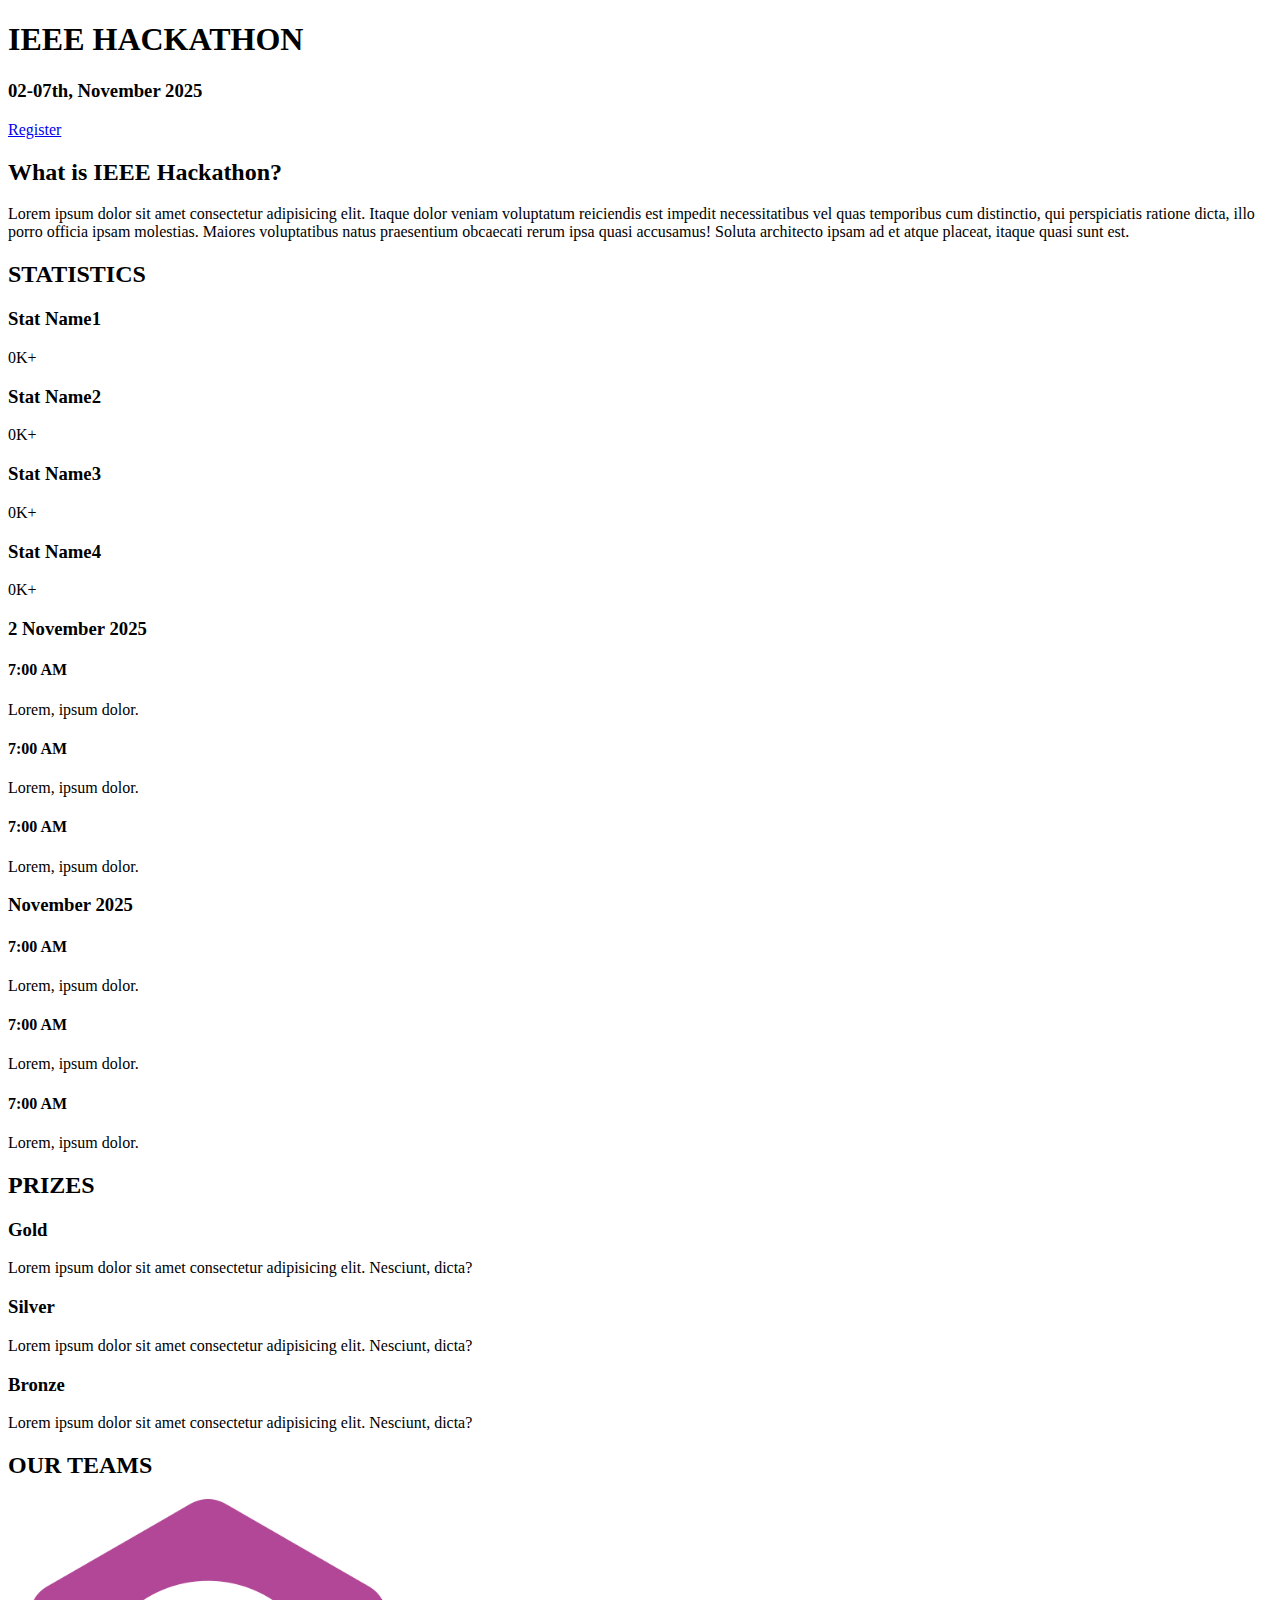
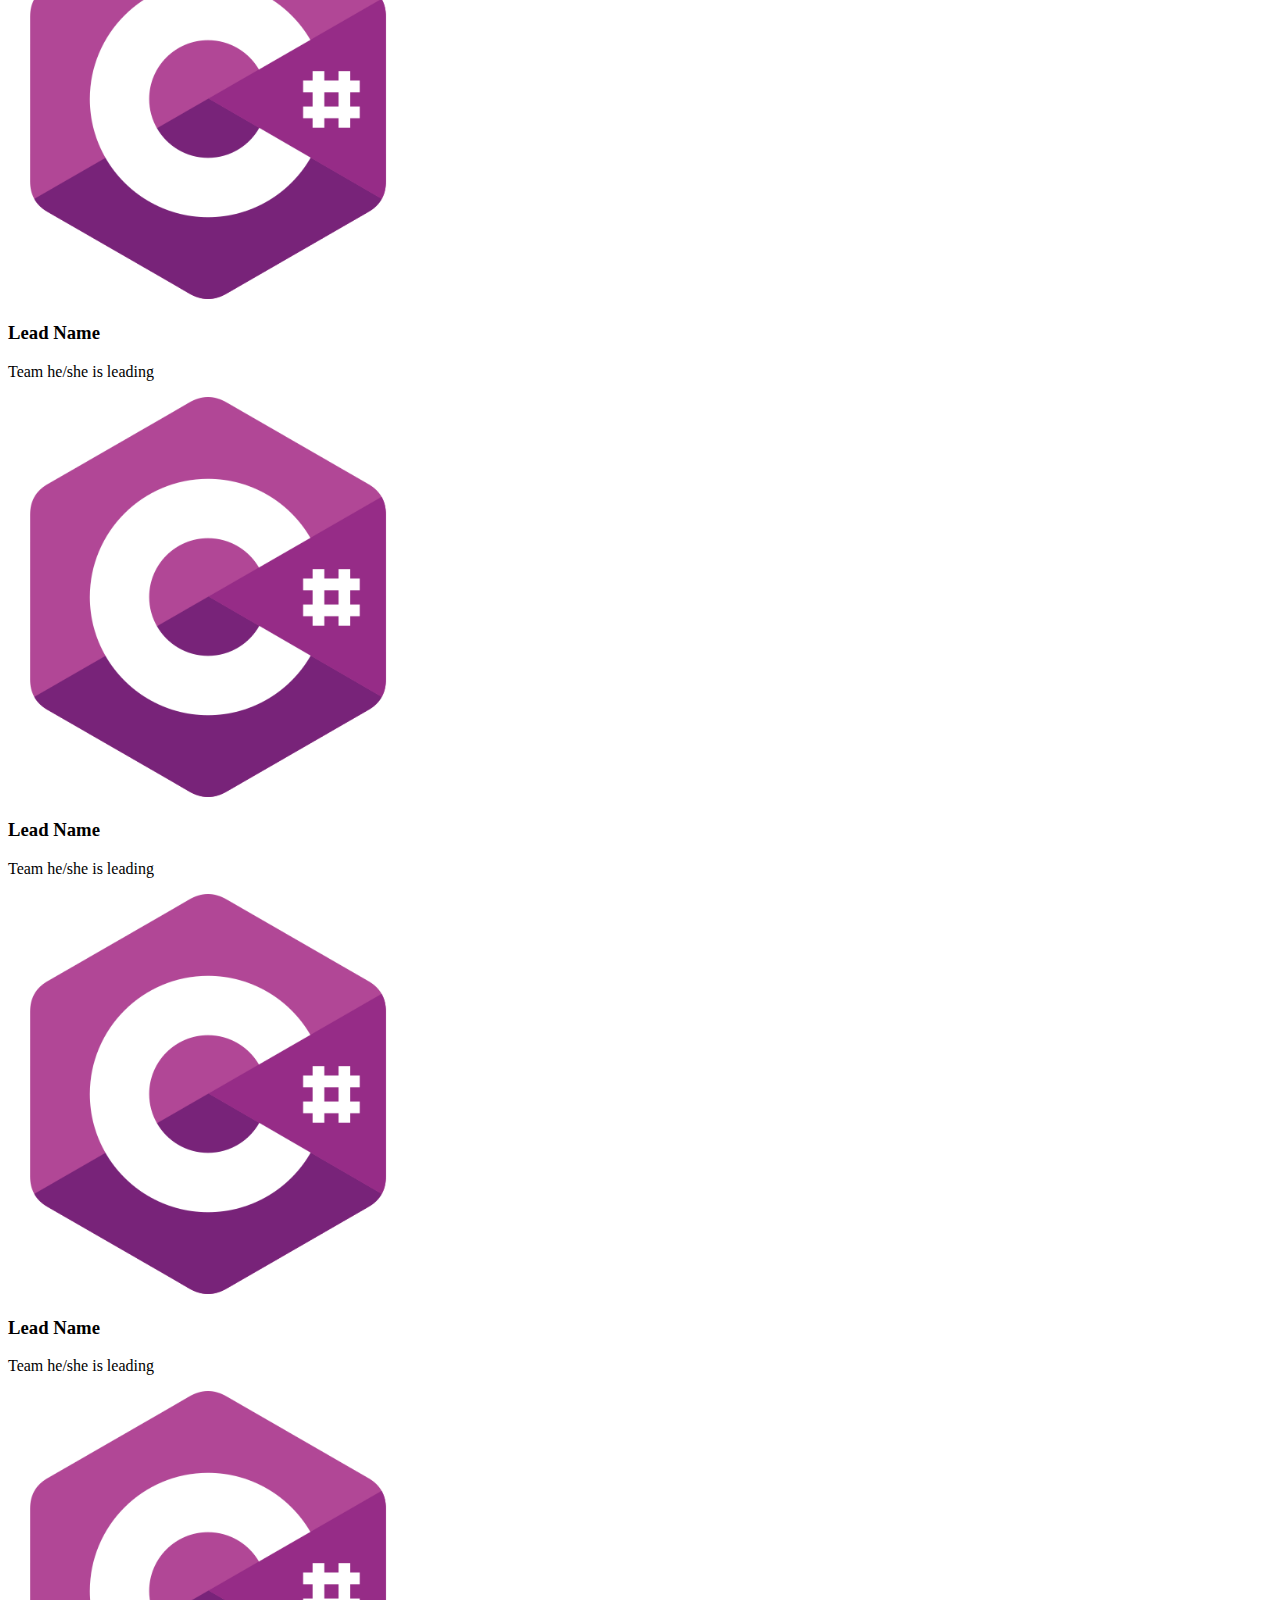
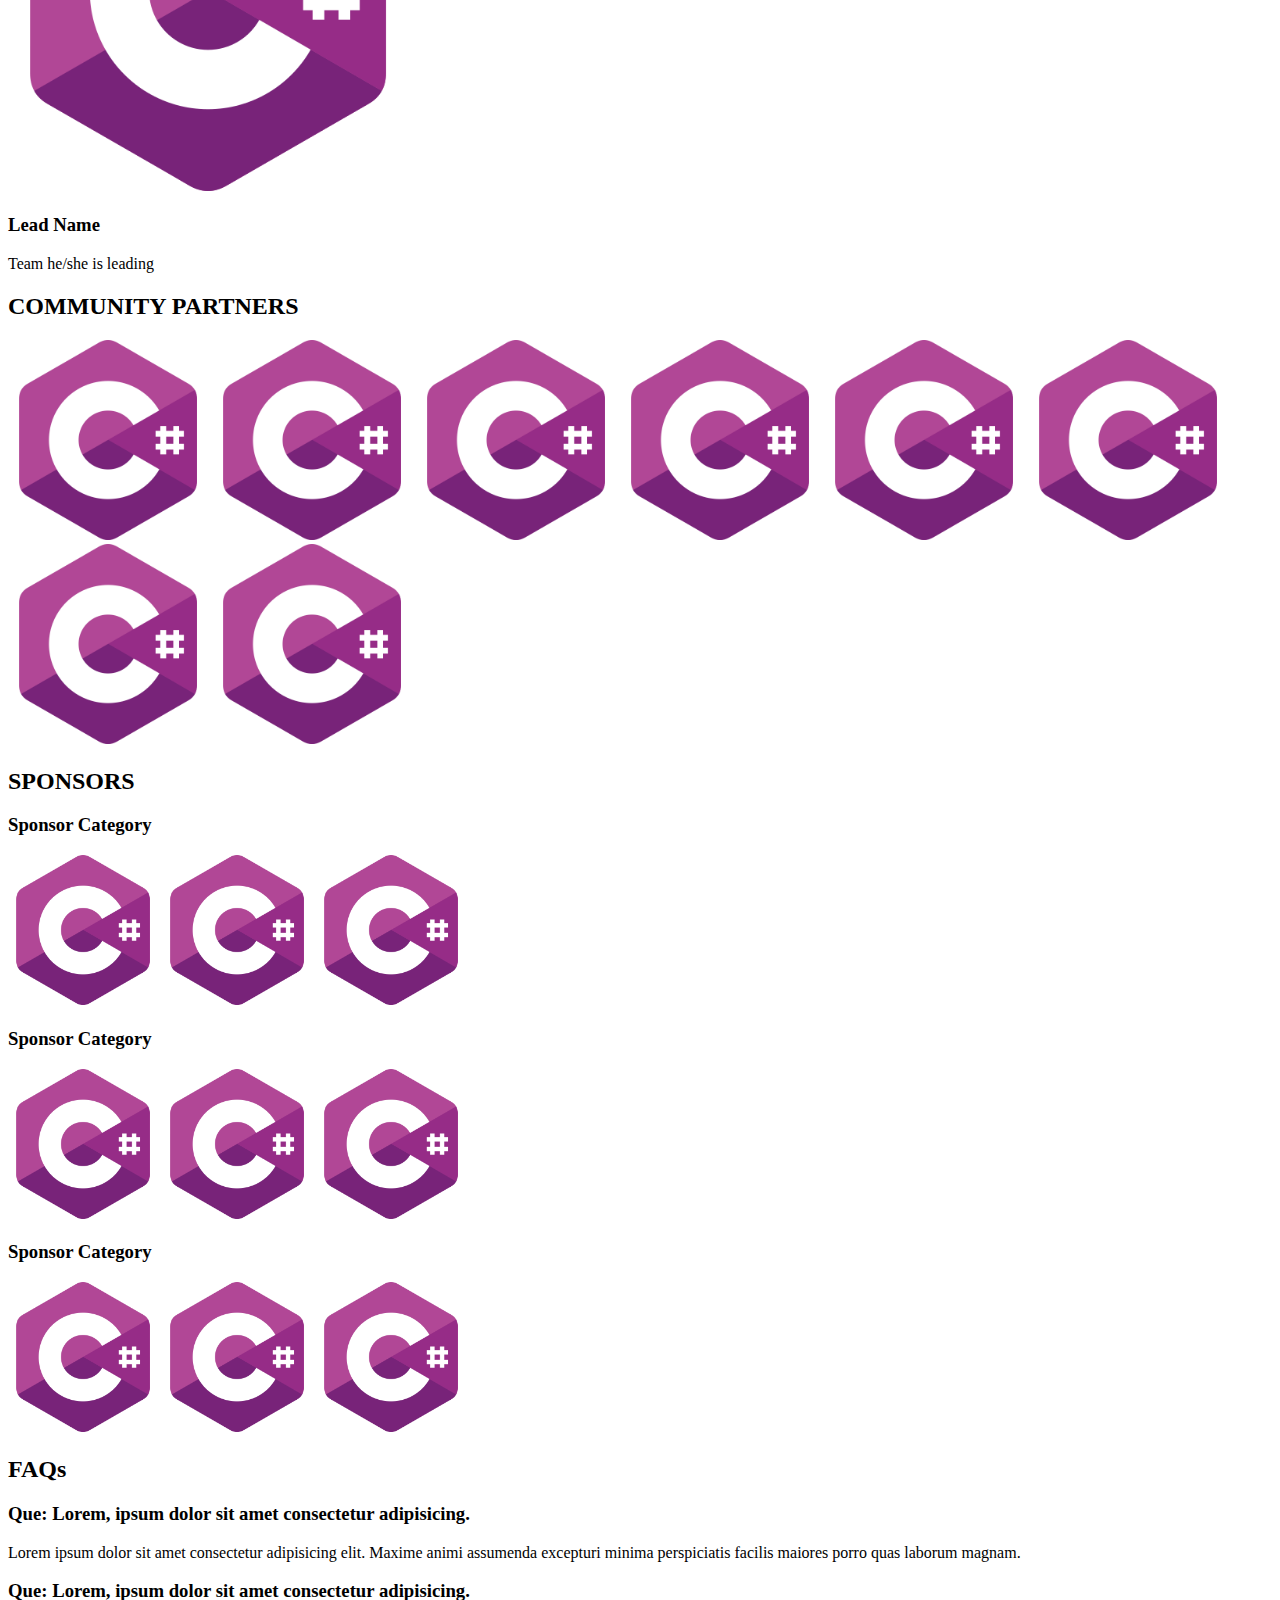
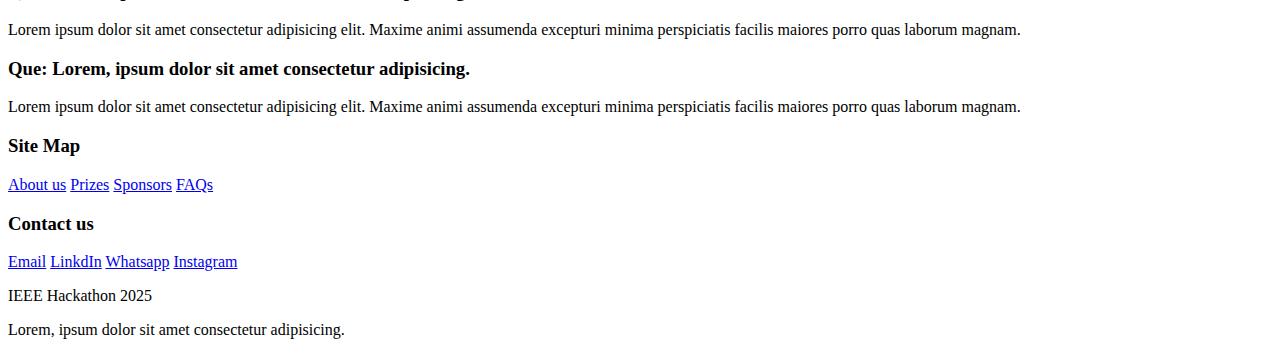
<file: index.html>
<!DOCTYPE html>
<html lang="en">

<head>
    <meta charset="UTF-8">
    <meta name="viewport" content="width=device-width, initial-scale=1.0">
    <title>IEEE Hackathon</title>
</head>

<body>
    <div class="hackathon-page">
        <section class="hero-section">
            <h1>IEEE HACKATHON</h1>
            <h3>02-07th, November 2025</h3>
            <a href="http://google.com" target="_blank">Register</a>
        </section>
        <section class="about-section">
            <h2>What is IEEE Hackathon?</h2>
            <p>Lorem ipsum dolor sit amet consectetur adipisicing elit.
                Itaque dolor veniam voluptatum reiciendis est impedit
                necessitatibus vel quas temporibus cum distinctio, qui
                perspiciatis ratione dicta, illo porro officia ipsam molestias.
                Maiores voluptatibus natus praesentium obcaecati rerum ipsa
                quasi accusamus! Soluta architecto ipsam ad et atque placeat,
                itaque quasi sunt est.</p>
        </section>
        <section class="stats-section">
            <h2>STATISTICS</h2>
            <div class="stats-container">
                <div class="stat">
                    <h3>Stat Name1</h3>
                    <p>0K+</p>
                </div>
                <div class="stat">
                    <h3>Stat Name2</h3>
                    <p>0K+</p>
                </div>
                <div class="stat">
                    <h3>Stat Name3</h3>
                    <p>0K+</p>
                </div>
                <div class="stat">
                    <h3>Stat Name4</h3>
                    <p>0K+</p>
                </div>
            </div>
        </section>
        <section class="timeline-section">
            <div class="timeline-container">
                <div class="timeline">
                    <h3>2 November 2025</h3>
                    <div class="times-container">
                        <div class="time">
                            <h4>7:00 AM</h4>
                            <p>Lorem, ipsum dolor.</p>
                        </div>
                        <div class="time">
                            <h4>7:00 AM</h4>
                            <p>Lorem, ipsum dolor.</p>
                        </div>
                        <div class="time">
                            <h4>7:00 AM</h4>
                            <p>Lorem, ipsum dolor.</p>
                        </div>
                    </div>
                </div>
                <div class="timeline">
                    <h3> November 2025</h3>
                    <div class="times-container">
                        <div class="time">
                            <h4>7:00 AM</h4>
                            <p>Lorem, ipsum dolor.</p>
                        </div>
                        <div class="time">
                            <h4>7:00 AM</h4>
                            <p>Lorem, ipsum dolor.</p>
                        </div>
                        <div class="time">
                            <h4>7:00 AM</h4>
                            <p>Lorem, ipsum dolor.</p>
                        </div>
                    </div>
                </div>
            </div>
        </section>
        <section class="prizes-section">
            <h2>PRIZES</h2>
            <div class="prizes-container">
                <div class="prize">
                    <h3>Gold</h3>
                    <p>Lorem ipsum dolor sit amet consectetur adipisicing elit. Nesciunt, dicta?</p>
                </div>
                <div class="prize">
                    <h3>Silver</h3>
                    <p>Lorem ipsum dolor sit amet consectetur adipisicing elit. Nesciunt, dicta?</p>
                </div>
                <div class="prize">
                    <h3>Bronze</h3>
                    <p>Lorem ipsum dolor sit amet consectetur adipisicing elit. Nesciunt, dicta?</p>
                </div>
            </div>
        </section>
        <section class="team-section">
            <h2>OUR TEAMS</h2>
            <div class="team-leads-container">
                <div class="team-lead">
                    <img src="logos/c-sharp.png" alt="No Photo" height="400">
                    <h3>Lead Name</h3>
                    <p>Team he/she is leading</p>
                </div>
                <div class="team-lead">
                    <img src="logos/c-sharp.png" alt="No Photo" height="400">
                    <h3>Lead Name</h3>
                    <p>Team he/she is leading</p>
                </div>
                <div class="team-lead">
                    <img src="logos/c-sharp.png" alt="No Photo" height="400">
                    <h3>Lead Name</h3>
                    <p>Team he/she is leading</p>
                </div>
                <div class="team-lead">
                    <img src="logos/c-sharp.png" alt="No Photo" height="400">
                    <h3>Lead Name</h3>
                    <p>Team he/she is leading</p>
                </div>
            </div>
        </section>
        <section class="community-partners-setion">
            <h2>COMMUNITY PARTNERS</h2>
            <div class="partners-container">
                <img src="logos/c-sharp.png" alt="No Photo" height="200">
                <img src="logos/c-sharp.png" alt="No Photo" height="200">
                <img src="logos/c-sharp.png" alt="No Photo" height="200">
                <img src="logos/c-sharp.png" alt="No Photo" height="200">
                <img src="logos/c-sharp.png" alt="No Photo" height="200">
                <img src="logos/c-sharp.png" alt="No Photo" height="200">
                <img src="logos/c-sharp.png" alt="No Photo" height="200">
                <img src="logos/c-sharp.png" alt="No Photo" height="200">
            </div>
        </section>
        <!-- Task: Judges Section -->
         <section class="sponsors-section">
            <h2>SPONSORS</h2>
            <div class="sponsors-category">
                <h3>Sponsor Category</h3>
                <div class="sponsors-container">
                    <img src="logos/c-sharp.png" alt="No Photo" height="150">
                    <img src="logos/c-sharp.png" alt="No Photo" height="150">
                    <img src="logos/c-sharp.png" alt="No Photo" height="150">
                </div>
            </div>
            <div class="sponsors-category">
                <h3>Sponsor Category</h3>
                <div class="sponsors-container">
                    <img src="logos/c-sharp.png" alt="No Photo" height="150">
                    <img src="logos/c-sharp.png" alt="No Photo" height="150">
                    <img src="logos/c-sharp.png" alt="No Photo" height="150">
                </div>
            </div>
            <div class="sponsors-category">
                <h3>Sponsor Category</h3>
                <div class="sponsors-container">
                    <img src="logos/c-sharp.png" alt="No Photo" height="150">
                    <img src="logos/c-sharp.png" alt="No Photo" height="150">
                    <img src="logos/c-sharp.png" alt="No Photo" height="150">
                </div>
            </div>
         </section>
        <section class="faqs-section">
            <h2>FAQs</h2>
            <div class="faq-container">
                <div class="faq">
                    <h3>Que: Lorem, ipsum dolor sit amet consectetur adipisicing.</h3>
                    <p>Lorem ipsum dolor sit amet consectetur adipisicing elit. 
                        Maxime animi assumenda excepturi minima perspiciatis 
                        facilis maiores porro quas laborum magnam.</p>
                </div>
                <div class="faq">
                    <h3>Que: Lorem, ipsum dolor sit amet consectetur adipisicing.</h3>
                    <p>Lorem ipsum dolor sit amet consectetur adipisicing elit. 
                        Maxime animi assumenda excepturi minima perspiciatis 
                        facilis maiores porro quas laborum magnam.</p>
                </div>
                <div class="faq">
                    <h3>Que: Lorem, ipsum dolor sit amet consectetur adipisicing.</h3>
                    <p>Lorem ipsum dolor sit amet consectetur adipisicing elit. 
                        Maxime animi assumenda excepturi minima perspiciatis 
                        facilis maiores porro quas laborum magnam.</p>
                </div>
            </div>
        </section>
        <section class="links-section">
            <div class="link-category">
                <h3>Site Map</h3>
                <a href="#about-section">About us</a>
                <a href="#prizes-section">Prizes</a>
                <a href="#sponsors-section">Sponsors</a>
                <a href="#faqs-section">FAQs</a>
            </div>
            <div class="link-category">
                <h3>Contact us</h3>
                <a href="http://instagram.com" target="_blank">Email</a>
                <a href="http://instagram.com" target="_blank">LinkdIn</a>
                <a href="http://instagram.com" target="_blank">Whatsapp</a>
                <a href="http://instagram.com" target="_blank">Instagram</a>
            </div>
        </section>
        <footer>
            <p>IEEE Hackathon 2025</p>
            <p>Lorem, ipsum dolor sit amet consectetur adipisicing.</p>

        </footer>
    </div>
</body>
</html>
</file>
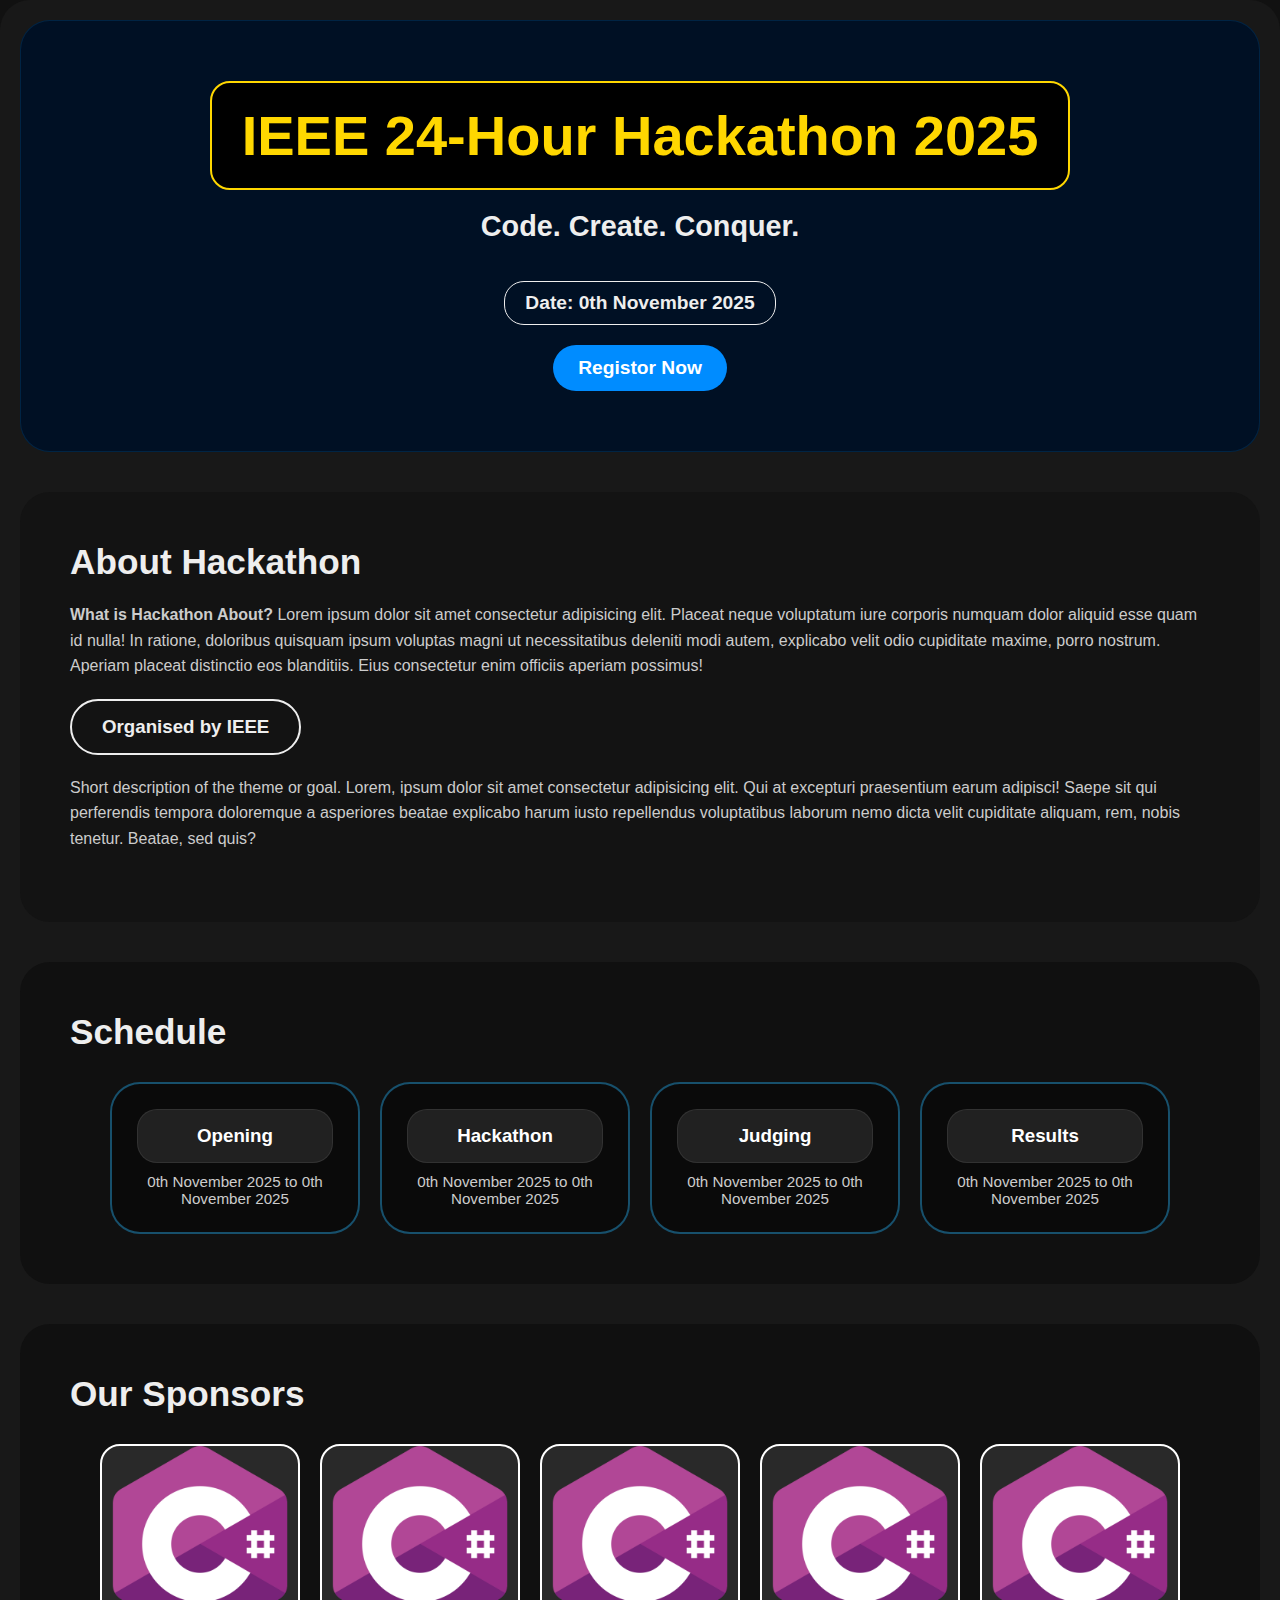
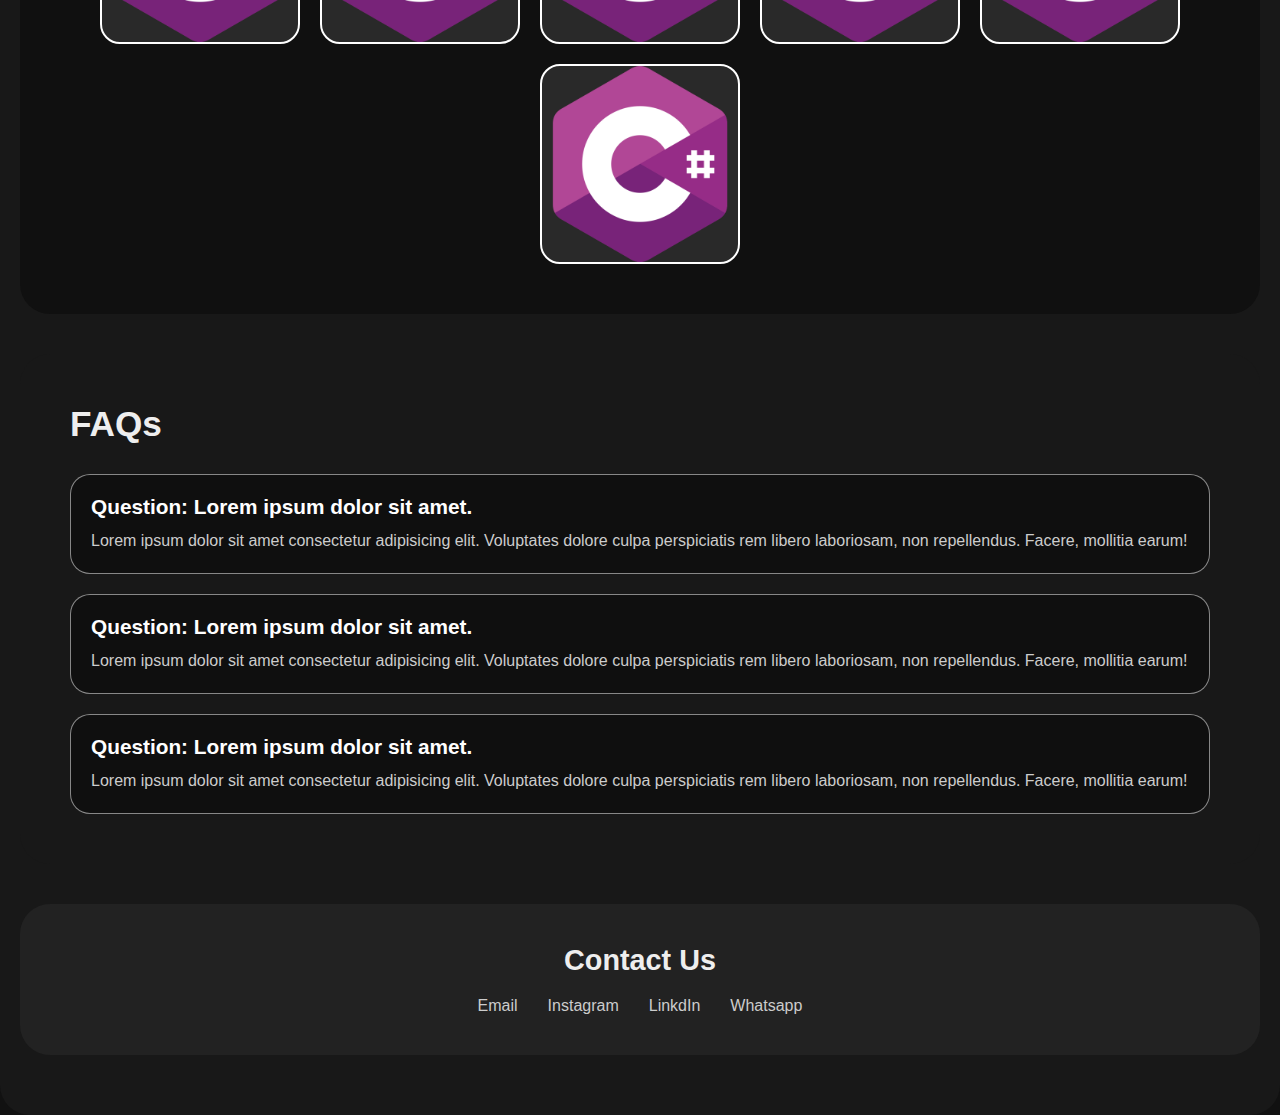
<file: Scraped/scraped-index.html>
<!DOCTYPE html>
<html lang="en">

<head>
    <meta charset="UTF-8">
    <meta name="viewport" content="width=device-width, initial-scale=1.0">
    <meta name="description"
        content="Official website of the IEEE 24-Hour Hackathon 2025 – Join the ultimate coding challenge.">

    <title>IEEE Hackathon</title>
    <link rel="stylesheet" href="scraped-style.css">
</head>

<body>
    <div class="hackathon-page">
        <section class="hero-section">
            <h1>IEEE 24-Hour Hackathon 2025</h1>
            <h2>Code. Create. Conquer.</h2><br>
            <p>Date: 0th November 2025</p><br>
            <a href="https://www.youtube.com" target="_blank" rel="noopener">Registor Now</a>
        </section>
        <section class="about-section">
            <h2>About Hackathon</h2>
            <p><b>What is Hackathon About?</b> Lorem ipsum dolor sit amet consectetur adipisicing elit. 
                Placeat neque voluptatum iure corporis numquam dolor aliquid esse quam id nulla! In ratione, 
                doloribus quisquam ipsum voluptas magni ut necessitatibus deleniti modi autem, explicabo 
                velit odio cupiditate maxime, porro nostrum. Aperiam placeat distinctio eos blanditiis. 
                Eius consectetur enim officiis aperiam possimus!</p>
            <h3>Organised by IEEE</h3>
            <P>Short description of the theme or goal. Lorem, ipsum dolor sit amet consectetur adipisicing elit.
                Qui at excepturi praesentium earum adipisci! Saepe sit qui perferendis tempora doloremque a
                asperiores beatae explicabo harum iusto repellendus voluptatibus laborum nemo dicta velit cupiditate
                aliquam, rem, nobis tenetur. Beatae, sed quis?</P>
        </section>
        <section class="schedule-section">
            <h2>Schedule</h2>
            <div class="schedule-cards-container">
                <div class="schedule-card">
                    <h3>Opening</h3>
                    <p>0th November 2025 to 0th November 2025</p>
                </div>
                <div class="schedule-card">
                    <h3>Hackathon</h3>
                    <p>0th November 2025 to 0th November 2025</p>
                </div>
                <div class="schedule-card">
                    <h3>Judging</h3>
                    <p>0th November 2025 to 0th November 2025</p>
                </div>
                <div class="schedule-card">
                    <h3>Results</h3>
                    <p>0th November 2025 to 0th November 2025</p>
                </div>
            </div>
        </section>
        <section class="sponsor-section">
            <h2>Our Sponsors</h2>
            <div class="sponsors-logo-container">
                <img src="logos/c-sharp.png" alt="No Photo" height="240">
                <img src="logos/c-sharp.png" alt="No Photo" height="240">
                <img src="logos/c-sharp.png" alt="No Photo" height="240">
                <img src="logos/c-sharp.png" alt="No Photo" height="240">
                <img src="logos/c-sharp.png" alt="No Photo" height="240">
                <img src="logos/c-sharp.png" alt="No Photo" height="240">
            </div>
        </section>
        <section class="faq-section">
            <h2>FAQs</h2>
            <div class="faq-container">
                <div class="faq">
                    <h4>Question: Lorem ipsum dolor sit amet.</h4>
                    <p>Lorem ipsum dolor sit amet consectetur adipisicing elit.
                        Voluptates dolore culpa perspiciatis rem libero laboriosam, non repellendus.
                        Facere, mollitia earum!</p>
                </div>
                <div class="faq">
                    <h4>Question: Lorem ipsum dolor sit amet.</h4>
                    <p>Lorem ipsum dolor sit amet consectetur adipisicing elit.
                        Voluptates dolore culpa perspiciatis rem libero laboriosam, non repellendus.
                        Facere, mollitia earum!</p>
                </div>
                <div class="faq">
                    <h4>Question: Lorem ipsum dolor sit amet.</h4>
                    <p>Lorem ipsum dolor sit amet consectetur adipisicing elit.
                        Voluptates dolore culpa perspiciatis rem libero laboriosam, non repellendus.
                        Facere, mollitia earum!</p>
                </div>
            </div>
        </section>
        <section class="contact-section">
            <h2>Contact Us</h2>
            <div class="contacts-container">
                <a href="http://" target="_blank" rel="noopener">Email</a>
                <a href="http://" target="_blank" rel="noopener">Instagram</a>
                <a href="http://" target="_blank" rel="noopener">LinkdIn</a>
                <a href="http://" target="_blank" rel="noopener">Whatsapp</a>
            </div>
        </section>
    </div>
</body>

</html>
</file>
<file: Scraped/scraped-style.css>
* {
    font-family: 'Poppins', sans-serif;
    box-sizing: border-box;
    margin: 0;
    padding: 0;
}

:root {
    --bg-dark: #111;
    --bg-light: #181818;
    --accent-blue: #008CFF;
    --accent-yellow: #FFD700;
    --text-light: #eee;
    --text-gray: #ccc;
}

body {
    background-color: var(--bg-dark);
    color: var(--text-light);
    display: flex;
    flex-direction: column;
    align-items: center;
}

.hackathon-page {
    background-color: var(--bg-light);
    padding: 20px;
    border-radius: 30px;
}

/* Hero Section */
.hero-section {
    text-align: center;
    background: #001024;
    border-radius: 30px;
    padding: 60px 20px;
    border: 1px solid rgba(0, 153, 255, 0.15);
}
.hero-section h1 {
    background: #000;
    font-size: clamp(2rem, 5vw, 3.5rem);
    color: var(--accent-yellow);
    padding: 20px 30px;
    border: 2px solid var(--accent-yellow);
    border-radius: 20px;
    display: inline-block;
}
.hero-section h2 {
    margin-top: 20px;
    font-size: 1.8rem;
    color: var(--text-light);
}
.hero-section p {
    margin: 20px 0;
    display: inline-block;
    border: 1.5px solid var(--text-light);
    padding: 10px 20px;
    border-radius: 20px;
    font-weight: 600;
    font-size: 1.2rem;
}
.hero-section a {
    text-decoration: none;
    padding: 12px 25px;
    background-color: var(--accent-blue);
    border-radius: 30px;
    color: white;
    font-weight: 700;
    font-size: 1.2rem;
    display: inline-block;
    transition: transform 0.3s, box-shadow 0.3s;
}
.hero-section a:hover {
    transform: translateY(-3px);
    box-shadow: 0 0 20px rgba(0, 140, 255, 0.4);
}

/* About */
.about-section {
    margin: 40px 0;
    border-radius: 30px;
    padding: 50px;
    background: #131313;
}
.about-section h2 {
    font-size: 2.2rem;
    margin-bottom: 20px;
}
.about-section p {
    color: var(--text-gray);
    line-height: 1.6;
    font-size: 1rem;
    margin-bottom: 20px;
    margin-top: 20px;
}
.about-section h3 {
    display: inline-block;
    padding: 15px 30px;
    border: 2px solid var(--text-light);
    border-radius: 50px;
    color: var(--text-light);
}

/* Schedule */
.schedule-section {
    margin: 40px 0;
    padding: 50px;
    border-radius: 30px;
    background: #101010;
}
.schedule-section h2 {
    font-size: 2.2rem;
    margin-bottom: 30px;
}
.schedule-cards-container {
    display: flex;
    flex-wrap: wrap;
    justify-content: center;
    gap: 20px;
}
.schedule-card {
    background: #0a0a0a;
    border: 2px solid rgba(43, 184, 255, 0.4);
    border-radius: 30px;
    padding: 25px;
    text-align: center;
    flex: 1 1 200px;
    max-width: 250px;
    transition: transform 0.3s, box-shadow 0.3s;
}
.schedule-card h3 {
    color: white;
    background: #212121;
    border: 1px solid rgba(78, 78, 78, 0.4);
    padding: 15px;
    border-radius: 20px;
    margin-bottom: 10px;
}
.schedule-card p {
    color: var(--text-gray);
    font-size: 0.95rem;
}
.schedule-card:hover {
    transform: translateY(-5px);
    box-shadow: 0 3px 10px rgba(255, 255, 255, 0.15);
}

/* Sponsors */
.sponsor-section {
    margin: 40px 0;
    padding: 50px;
    border-radius: 30px;
    background: #101010;
}
.sponsor-section h2 {
    font-size: 2.2rem;
    margin-bottom: 30px;
}
.sponsors-logo-container {
    display: flex;
    flex-wrap: wrap;
    justify-content: center;
    gap: 20px;
}
.sponsors-logo-container img {
    border: 2px solid white;
    border-radius: 20px;
    background: #292929;
    max-width: 200px;
    height: auto;
    transition: transform 0.3s, box-shadow 0.3s;
}
.sponsors-logo-container img:hover {
    transform: translateY(-5px);
    box-shadow: 0 10px 10px rgba(255, 255, 255, 0.15);
}

/* FAQ */
.faq-section {
    margin: 40px 0;
    padding: 50px;
    border-radius: 30px;
    background: #181818;
}
.faq-section h2 {
    font-size: 2.2rem;
    margin-bottom: 30px;
}
.faq-container {
    display: flex;
    flex-direction: column;
    gap: 20px;
}
.faq {
    background: #0f0f0f;
    border: 1px solid rgba(255, 255, 255, 0.5);
    border-radius: 20px;
    padding: 20px;
    transition: transform 0.3s, box-shadow 0.3s;
}
.faq h4 {
    color: white;
    font-size: 1.3rem;
    margin-bottom: 10px;
}
.faq p {
    color: var(--text-gray);
    line-height: 1.5;
}
.faq:hover {
    transform: translateY(-5px);
    box-shadow: 0 3px 10px rgba(255, 255, 255, 0.15);
}

/* Contact */
.contact-section {
    margin: 40px 0;
    padding: 40px;
    border-radius: 30px;
    background: #222;
    text-align: center;
}
.contact-section h2 {
    font-size: 1.8rem;
    margin-bottom: 20px;
}
.contacts-container {
    display: flex;
    justify-content: center;
    gap: 30px;
    flex-wrap: wrap;
}
.contacts-container a {
    color: var(--text-gray);
    font-weight: 500;
    text-decoration: none;
    transition: transform 0.2s, color 0.2s;
}
.contacts-container a:hover {
    transform: translateY(-2px);
    color: var(--accent-blue);
}

/* Responsive */
@media (max-width: 768px) {
    .about-section, .schedule-section, .sponsor-section, .faq-section, .contact-section {
        padding: 30px 20px;
    }
    .schedule-cards-container {
        flex-direction: column;
        align-items: center;
    }
    .hero-section h1 {
        font-size: 2.2rem;
        padding: 15px 20px;
    }
    .hero-section h2 {
        font-size: 1.2rem;
    }
}
</file>
